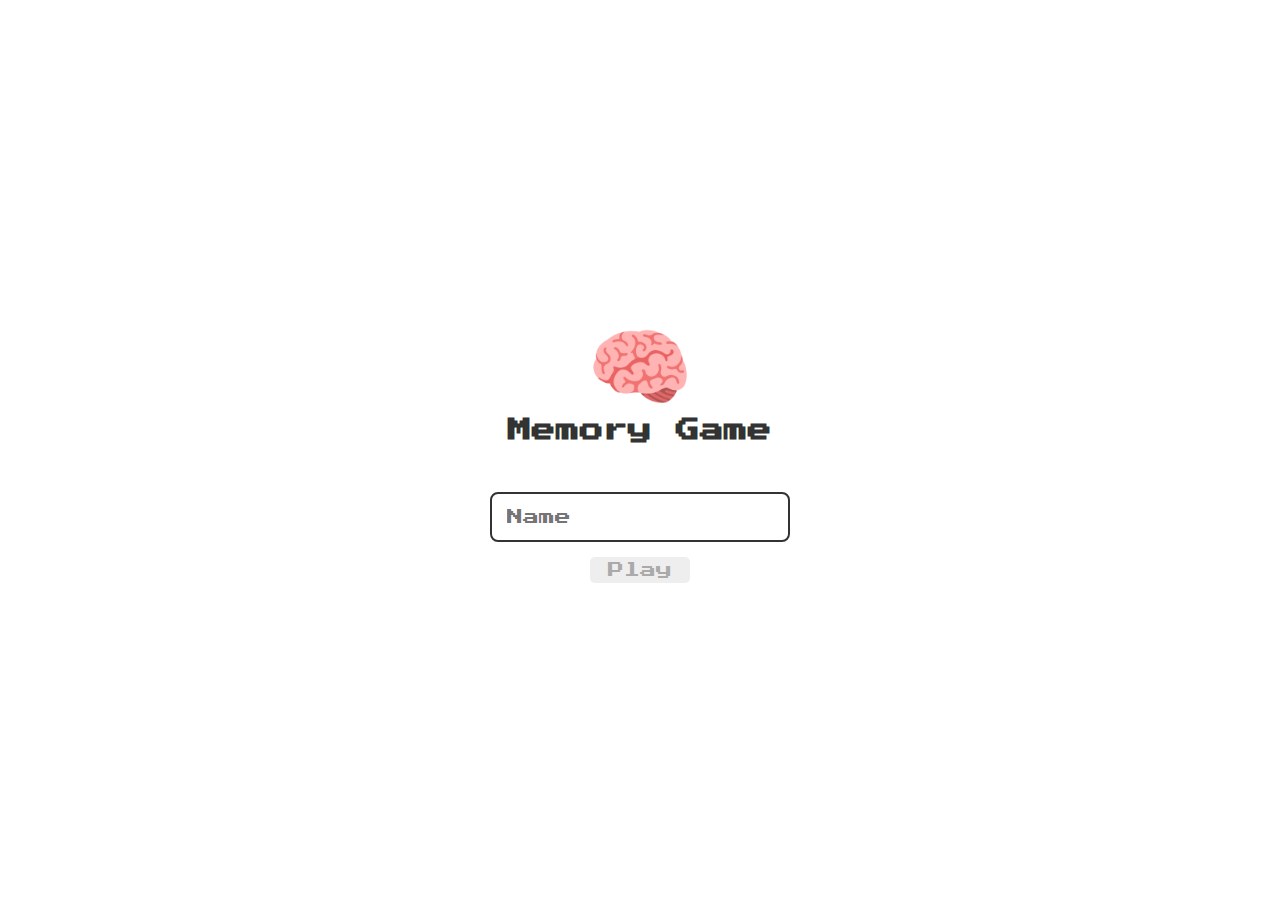
<file: index.html>
<!DOCTYPE html>
<html lang="en">
<head>
    <meta charset="UTF-8">
    <meta http-equiv="X-UA-Compatible" content="IE=edge">
    <meta name="viewport" content="width=device-width, initial-scale=1.0">
    
    <link rel="stylesheet" href="./css/reset.css">
    <link rel="stylesheet" href="./css/login.css">
    
    <script defer src="./js/login.js"></script>
    
    <title>Memory Game | Login</title>
</head>
<body>
    <form class="login-form">
        <div class="login__header">
            <img src="./images/brain.png" alt="brain icon">
            <h1>Memory Game </h1>
        </div>
        <input type="text" placeholder="Name" class="login__input">
        <button type="submit" class="login__button" disabled>Play</button>
    </form>
</body>
</html>
</file>
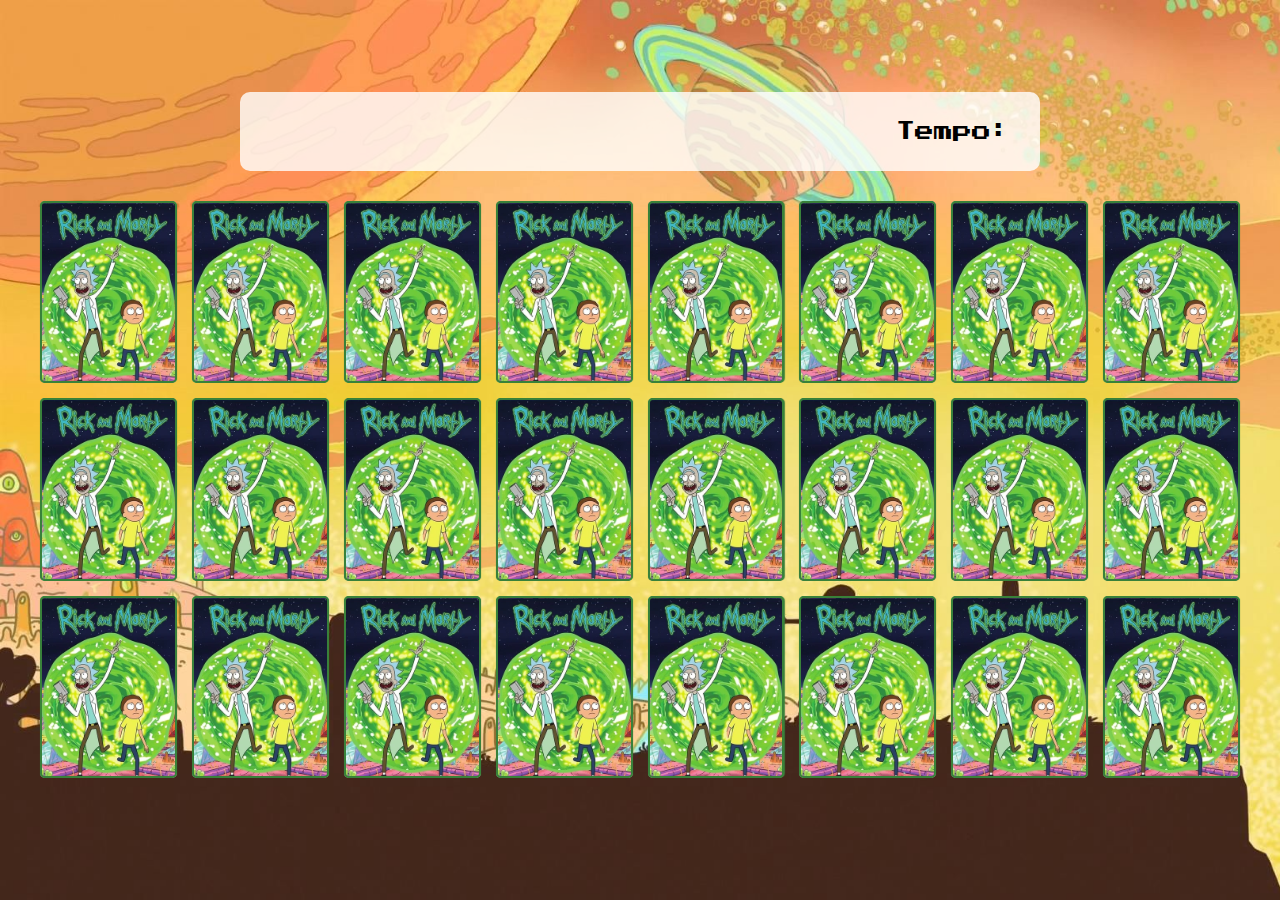
<file: pages/game.html>
<!DOCTYPE html>
<html lang="en">
<head>
  <meta charset="UTF-8">
  <meta name="viewport" content="width=device-width, initial-scale=1.0">

  <link rel="stylesheet" href="../css/reset.css">
  <link rel="stylesheet" href="https://fonts.googleapis.com/css2?family=Material+Symbols+Outlined:opsz,wght,FILL,GRAD@20..48,100..700,0..1,-50..200" />
  <link rel="stylesheet" href="../css/game.css" async>

  <script defer src="../js/game.js"></script>

  <title>Memory Game</title>
</head>
<body>

  <main>
    <header>
      <span class="player"></span>
      <span>Tempo: 
        <span class="timer"></span>
      </span>
    </header>
    <div class="menu-screen">
      <span class="title">Memory Game</span>
      <span class="best-score">Best Score: <span class="best-score-value">00</span></span>
      <span class="final-score">Score: <span class="best-score-value2">00</span></span>
      <button class="btn-play">
          <span class="material-symbols-outlined">
              play_circle
          </span>
          Jogar Novamente
      </button>
  </div>
    <div class="grid"></div>
  </main>


</body>
</html>
</file>
<file: css/login.css>
.login-form {
    align-items: center;
    display: flex;
    flex-direction: column;
    height: 100vh;
    justify-content: center;
}

.login__header {
    align-items: center;
    display: flex;
    flex-direction: column;
    justify-content: center;
    margin-bottom: 50px;
}
.login__header img{
    width: 100px;
}

.login__header h1 {
    color: #333;
    font-size: 1.5em;
}

.login__input {
    border: 2px solid#333;
    border-radius: 8px;
    color: #333;
    font-size:  1em;
    margin-bottom: 15px;
    max-width: 300px;
    outline: none;
    padding: 15px;
    width: 100%;
}

.login__button {
    background-color: #ee665c;
    border-radius: 5px;
    color: #fff;
    cursor: pointer;
    font-size: 1em;
    max-width: 300px;
    padding: 5px;
    width: 100px;
}

.login__button:disabled {
    background-color: #eee;
    color: #aaa;
    cursor: auto;
}
</file>
<file: css/game.css>
main {
  display: flex;
  flex-direction: column;
  align-items: center;
  justify-content: center;
  width: 100%;
  background-image: url('../images/bg.jpg');
  background-size: cover;
  min-height: 100vh;
  padding: 20px 20px 50px;
}

header {
  display: flex;
  align-items: center;
  justify-content: space-between;
  background-color: rgba(255, 255, 255, 0.8);
  font-size: 1.2em;
  width: 100%;
  max-width: 800px;
  padding: 30px;
  margin: 0 0 30px;
  border-radius: 10px;
}



.grid {
  display: grid;
  grid-template-columns: repeat(8, 1fr);
  gap: 15px;
  width: 100%;
  max-width: 1200px;
  margin: 0 auto;
}

.card {
  aspect-ratio: 3/4;
  width: 100%;
  border-radius: 5px;
  position: relative;
  transition: all 400ms ease;
  transform-style: preserve-3d;
  background-color: #ccc;
}

.face {
  width: 100%;
  height: 100%;
  position: absolute;
  background-size: cover;
  background-position: center;
  border: 2px solid #39813a;
  border-radius: 5px;
  transition: all 400ms ease;
}

.front {
  transform: rotateY(180deg);
}

.back {
  background-image: url('../images/back.png');
  backface-visibility: hidden;
}

.reveal-card {
  transform: rotateY(180deg);
}

.disabled-card {
  filter: saturate(0);
  opacity: 0.5;
}

@media screen and (max-width: 912px) {

  .grid {
    grid-template-columns: repeat(4, 1fr);
    width: 70%;
  }

  header {
    padding: 10px;
  }
}

.menu-screen{
    position: absolute;
    display: none;
    flex-direction: column;
    align-items: center;
    z-index: 1;
    border: #111 2px solid;
    border-radius: 10px;
    background-image: url('../images/bg-menu.png');
    width: 25rem;
}

.title {
  font-weight: 700;
  font-size: 2rem;
  padding-top: 2rem;
  padding-bottom: 2rem;
  color: #fff;
}

.best-score{
  font-weight: 500;
  font-size: 1.5rem;
  color: gold;
}

.final-score{
  font-weight: 500;
  font-size: 1.5rem;
  color: #fff;
}

.btn-play{
  margin-bottom: 5rem;
  border: none;
  border-radius: 100px;
  padding: 10px 15px 10px 12px;
  font-size: 1rem;
  font-weight: 600;
  color: #333;
  margin-top: 40px;
  display: flex;
  align-items: center;
  justify-content: center;
  gap: 5px;
  cursor: pointer;
  border: #111 2px solid;
  }
</file>
